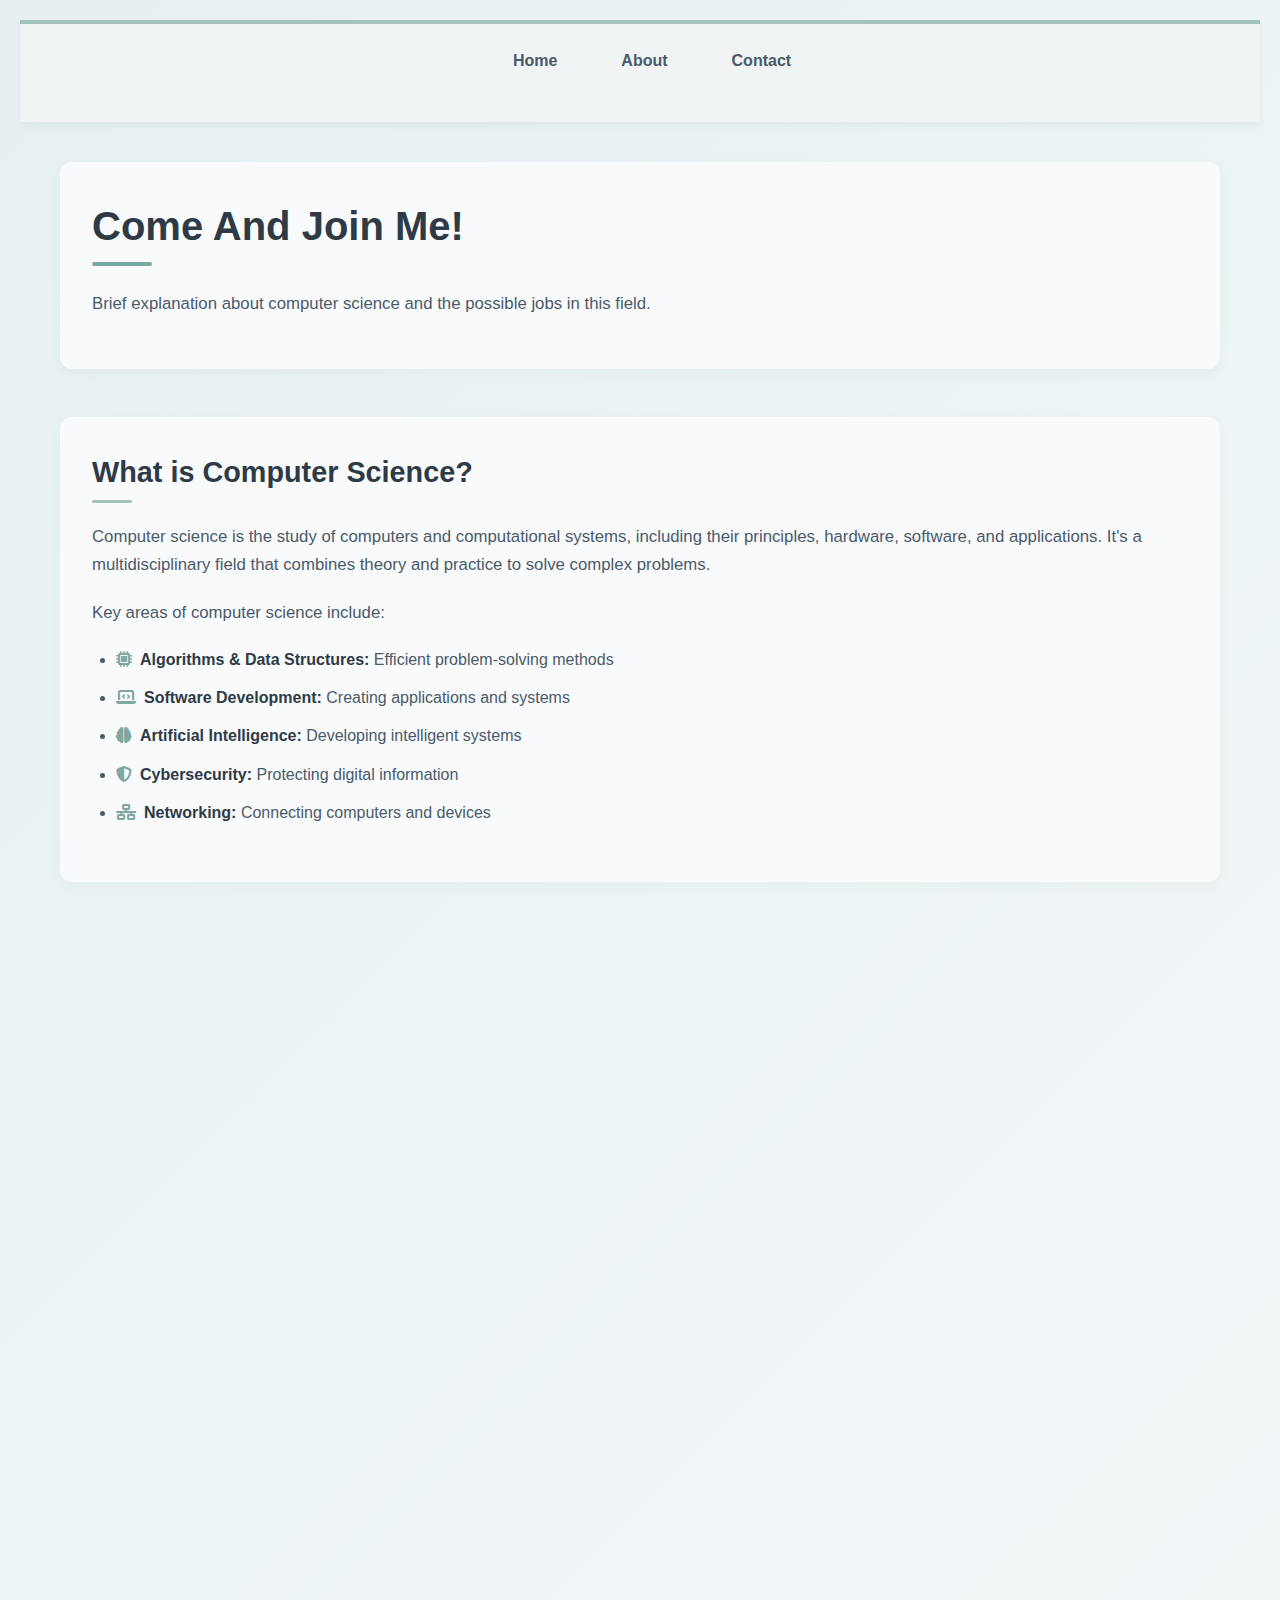
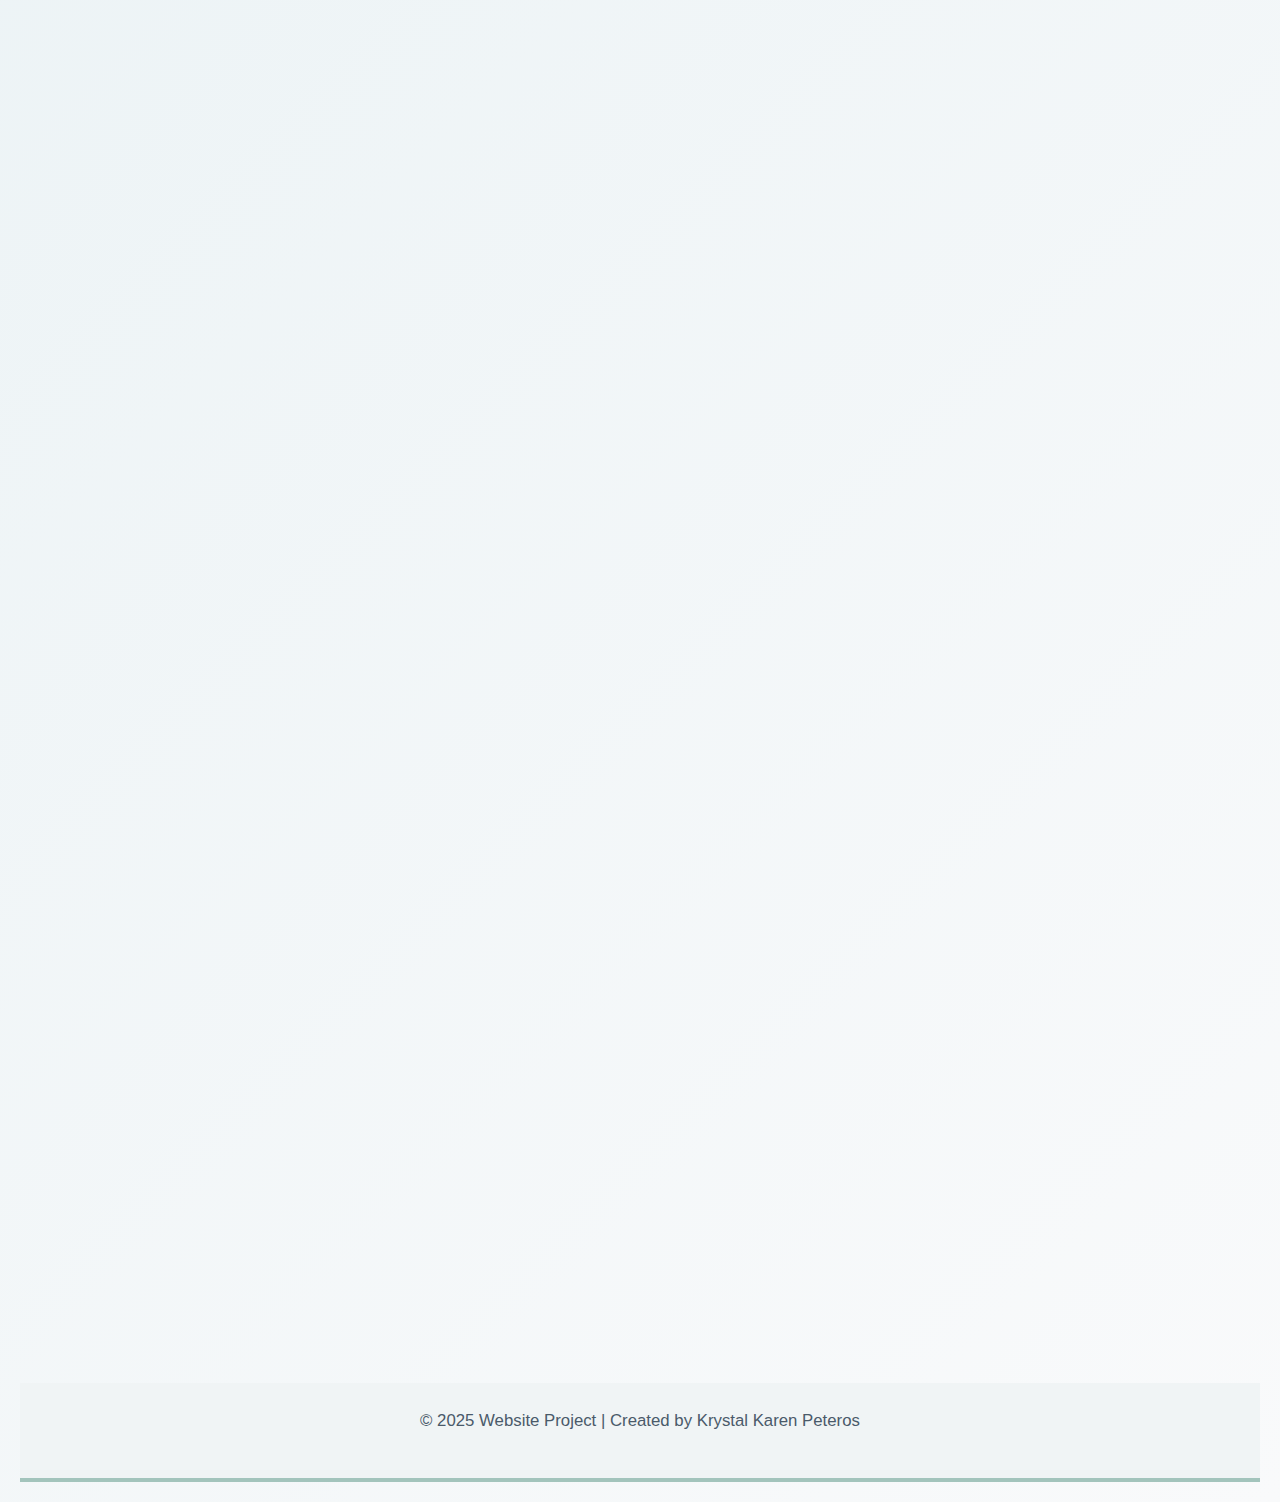
<file: index.html>
<!DOCTYPE html>
<html lang="en">
<head>
  <meta charset="UTF-8" />
  <meta name="viewport" content="width=device-width, initial-scale=1" />
  <meta name="description" content="Krystal Karen Peteros - Personal Website and Computer Science Portfolio" />
  <meta name="keywords" content="Krystal Karen Peteros, Computer Science, Portfolio, Programming, Projects" />
  <meta name="author" content="Krystal Karen Peteros" />
  <link rel="stylesheet" href="krkr.css">
  <title>Me & Computer Science</title>
  <link rel="stylesheet" href="https://cdnjs.cloudflare.com/ajax/libs/font-awesome/6.4.0/css/all.min.css" />
  
</head>
<body> 
    <nav>
      <ul>
        <li><a href="index.html">Home</a></li>
        <li><a href="about.html">About</a></li>
        <li><a href="contact.html">Contact</a></li>
      </ul>
    </nav>
    
    <main>
      <section id="home">
        <h1>Come And Join Me!</h1>
        <p>Brief explanation about computer science and the possible jobs in this field.</p>
      </section>
      
      <section id="compsci">
        <h2>What is Computer Science?</h2>
        <p>Computer science is the study of computers and computational systems, including their principles, hardware, software, and applications. It's a multidisciplinary field that combines theory and practice to solve complex problems.</p>
        <p>Key areas of computer science include:</p>
        <ul>
          <li><i class="fas fa-microchip icon"></i><strong>Algorithms & Data Structures:</strong> Efficient problem-solving methods</li>
          <li><i class="fas fa-laptop-code icon"></i><strong>Software Development:</strong> Creating applications and systems</li>
          <li><i class="fas fa-brain icon"></i><strong>Artificial Intelligence:</strong> Developing intelligent systems</li>
          <li><i class="fas fa-shield-alt icon"></i><strong>Cybersecurity:</strong> Protecting digital information</li>
          <li><i class="fas fa-network-wired icon"></i><strong>Networking:</strong> Connecting computers and devices</li>
        </ul>
      </section>
      
      <section id="career">
        <h2>Career Paths in Computer Science</h2>
        <p>The field of computer science offers diverse career opportunities across various industries. Here are some exciting paths:</p>
        
        <div class="career-grid">
          <div class="career-card">
            <h3><i class="fas fa-code icon"></i>Software Developer</h3>
            <p>Design, develop, and test computer applications and systems. Work on everything from mobile apps to enterprise software.</p>
          </div>
          
          <div class="career-card">
            <h3><i class="fas fa-robot icon"></i>AI Engineer</h3>
            <p>Develop intelligent systems using machine learning and artificial intelligence techniques to solve complex problems.</p>
          </div>
          
          <div class="career-card">
            <h3><i class="fas fa-shield-alt icon"></i>Information Security Analyst</h3>
            <p>Protect organizations' computer systems and networks from cyber threats and ensure data privacy.</p>
          </div>
          
          <div class="career-card">
            <h3><i class="fas fa-chalkboard-teacher icon"></i>Computer Science Teacher</h3>
            <p>Educate the next generation of computer scientists and share knowledge about technology.</p>
          </div>
          
          <div class="career-card">
            <h3><i class="fas fa-tasks icon"></i>Technical Project Manager</h3>
            <p>Lead software development projects and coordinate teams to deliver successful technology solutions.</p>
          </div>
          
          <div class="career-card">
            <h3><i class="fas fa-gamepad icon"></i>Game Developer</h3>
            <p>Create interactive games for various platforms using programming skills and creative design.</p>
          </div>
          <div class="career-card">
            <h3><i class="fas fa-gamepad icon"></i>Database Administrator</h3>
            <p>Manages and maintains databases to ensure data security, integrity, and availability.</p>
          </div>
          <div class="career-card">
          <h3><i class="fas fa-gamepad icon"></i>Web Developer</h3>
            <p>Develops websites and web applications using front-end and back-end technologies.</p>
          </div>
          <div class="career-card">
          <h3><i class="fas fa-gamepad icon"></i>Network Engineer</h3>
            <p>Designs, implements, and maintains computer networks such as LAN, WAN, and intranet.</p>
          </div>

          <div class="career-card">
          <h3><i class="fas fa-gamepad icon"></i>Cloud Engineer</h3>
            <p>Designs and manages cloud infrastructure and services on platforms like AWS, Azure, or Google Cloud.</p>
          </div>
          
        </div>

      </section>
      
      <section id="salary">
        <h2>Computer Science Careers in the Philippines</h2>
        <p>The technology sector in the Philippines continues to grow, offering promising career opportunities for computer science graduates.</p>
        
        <div class="salary-highlight">
          <h3>Salary Information</h3>
          <p>The average computer scientist in the Philippines earns approximately <strong>₱891,500</strong> per year, with an hourly rate of around <strong>₱429</strong>. Entry-level positions start at <strong>₱630,261</strong>, while experienced professionals can earn up to <strong>₱1,116,907</strong>.</p>
          <p>Salary potential is expected to grow by <strong>13% over 5 years</strong>, reaching an estimated <strong>₱1,003,740 by 2030</strong>.</p>
        </div>
        
        <p style="margin-top: 1rem; font-size: 0.9rem;"><i>Content last modified on September 8, 2025.</i></p>
      </section>

       <section id="contact">
  <h2>CONTACT ME</h2>
  <div class="contact-row">
    <p class="contact-item"><i class="fas fa-envelope"></i><a href="mailto:doublek1808@gmail.com">doublek1808@gmail.com</a></p>
    <p class="contact-item"><i class="fas fa-phone"></i><a href="tel:09602562402">+63 960 256 2402</a></p>
  </div>
</section>
  </main>
    
    <footer>
      <p>&copy; 2025 Website Project | Created by Krystal Karen Peteros</p>
    </footer>
  </div>
  
  <script>
    // Simple animation for sections when they come into view
    document.addEventListener('DOMContentLoaded', function() {
      const sections = document.querySelectorAll('section');
      
      const observer = new IntersectionObserver((entries) => {
        entries.forEach(entry => {
          if (entry.isIntersecting) {
            entry.target.style.opacity = 1;
          }
        });
      }, { threshold: 0.1 });
      
      sections.forEach(section => {
        section.style.opacity = 0;
        section.style.transition = 'opacity 0.5s ease-in-out';
        observer.observe(section);
      });
    });
  </script>
</body>
</html>
</file>
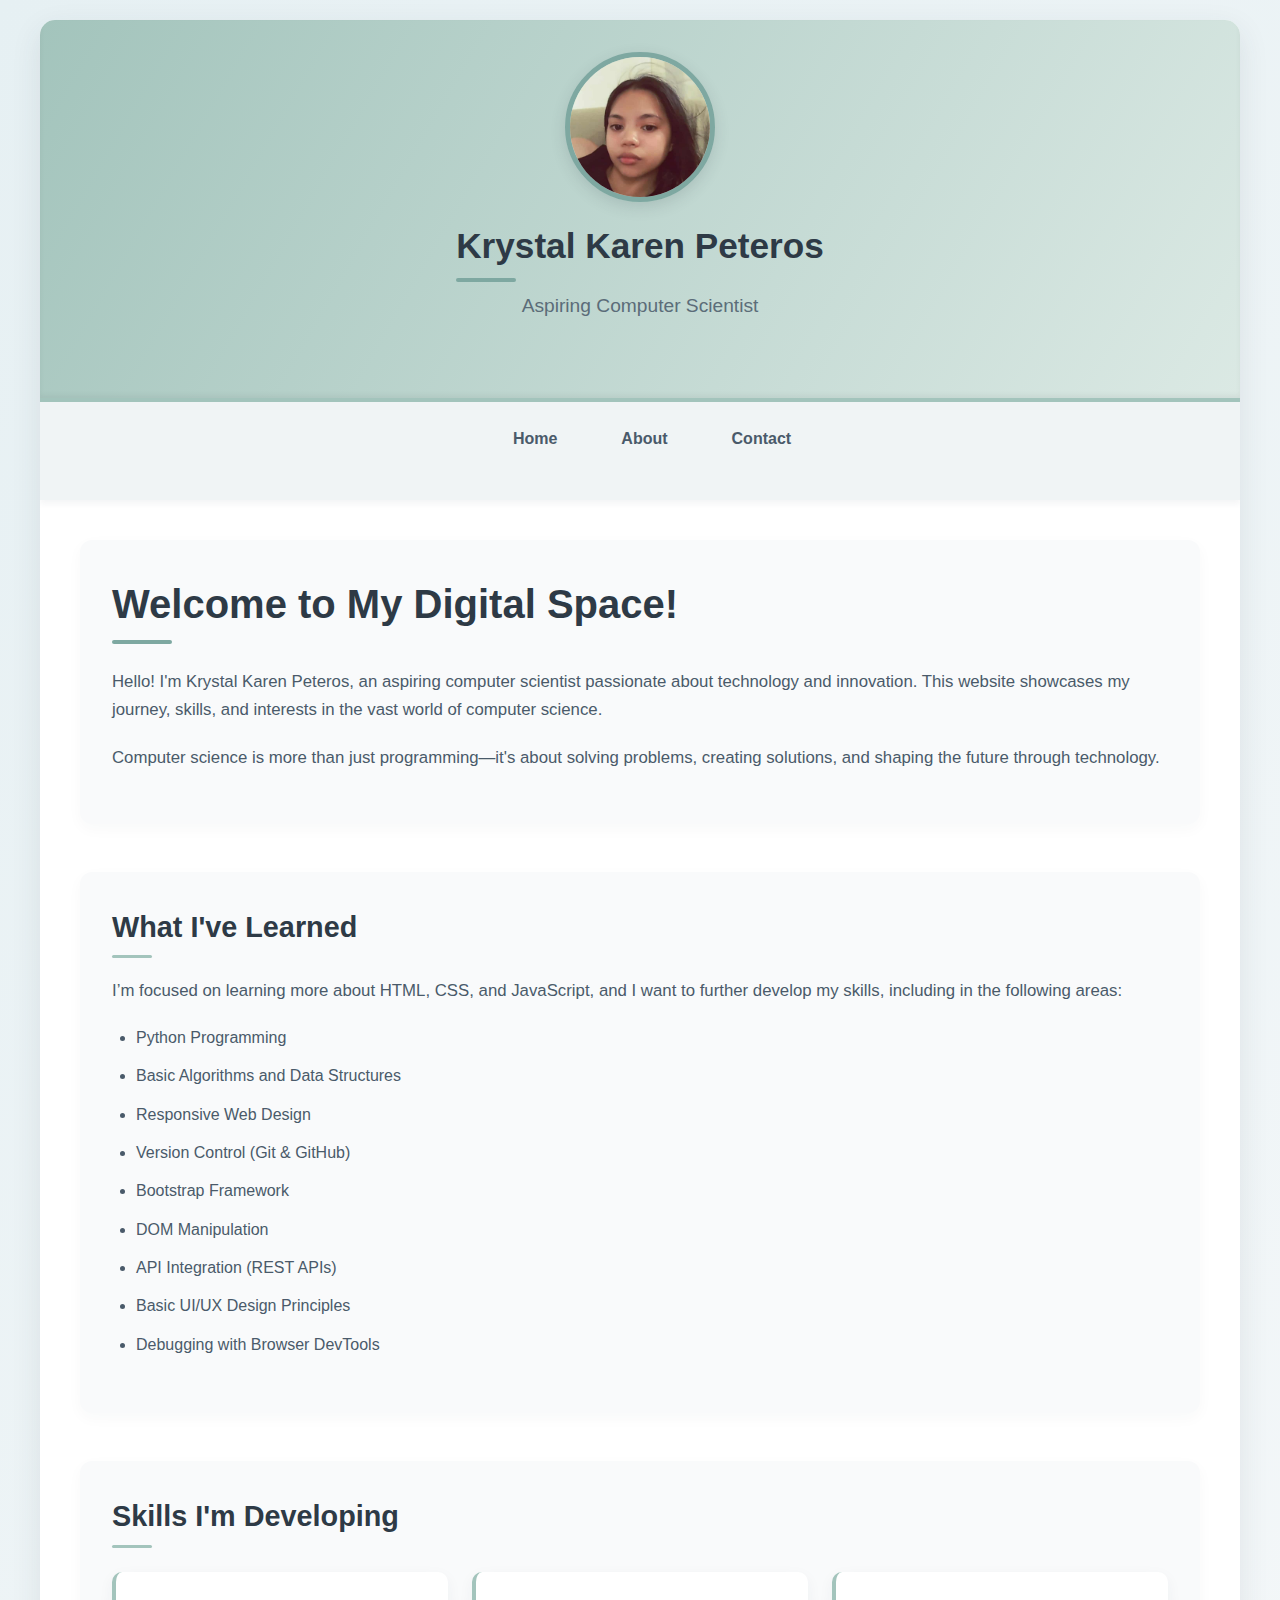
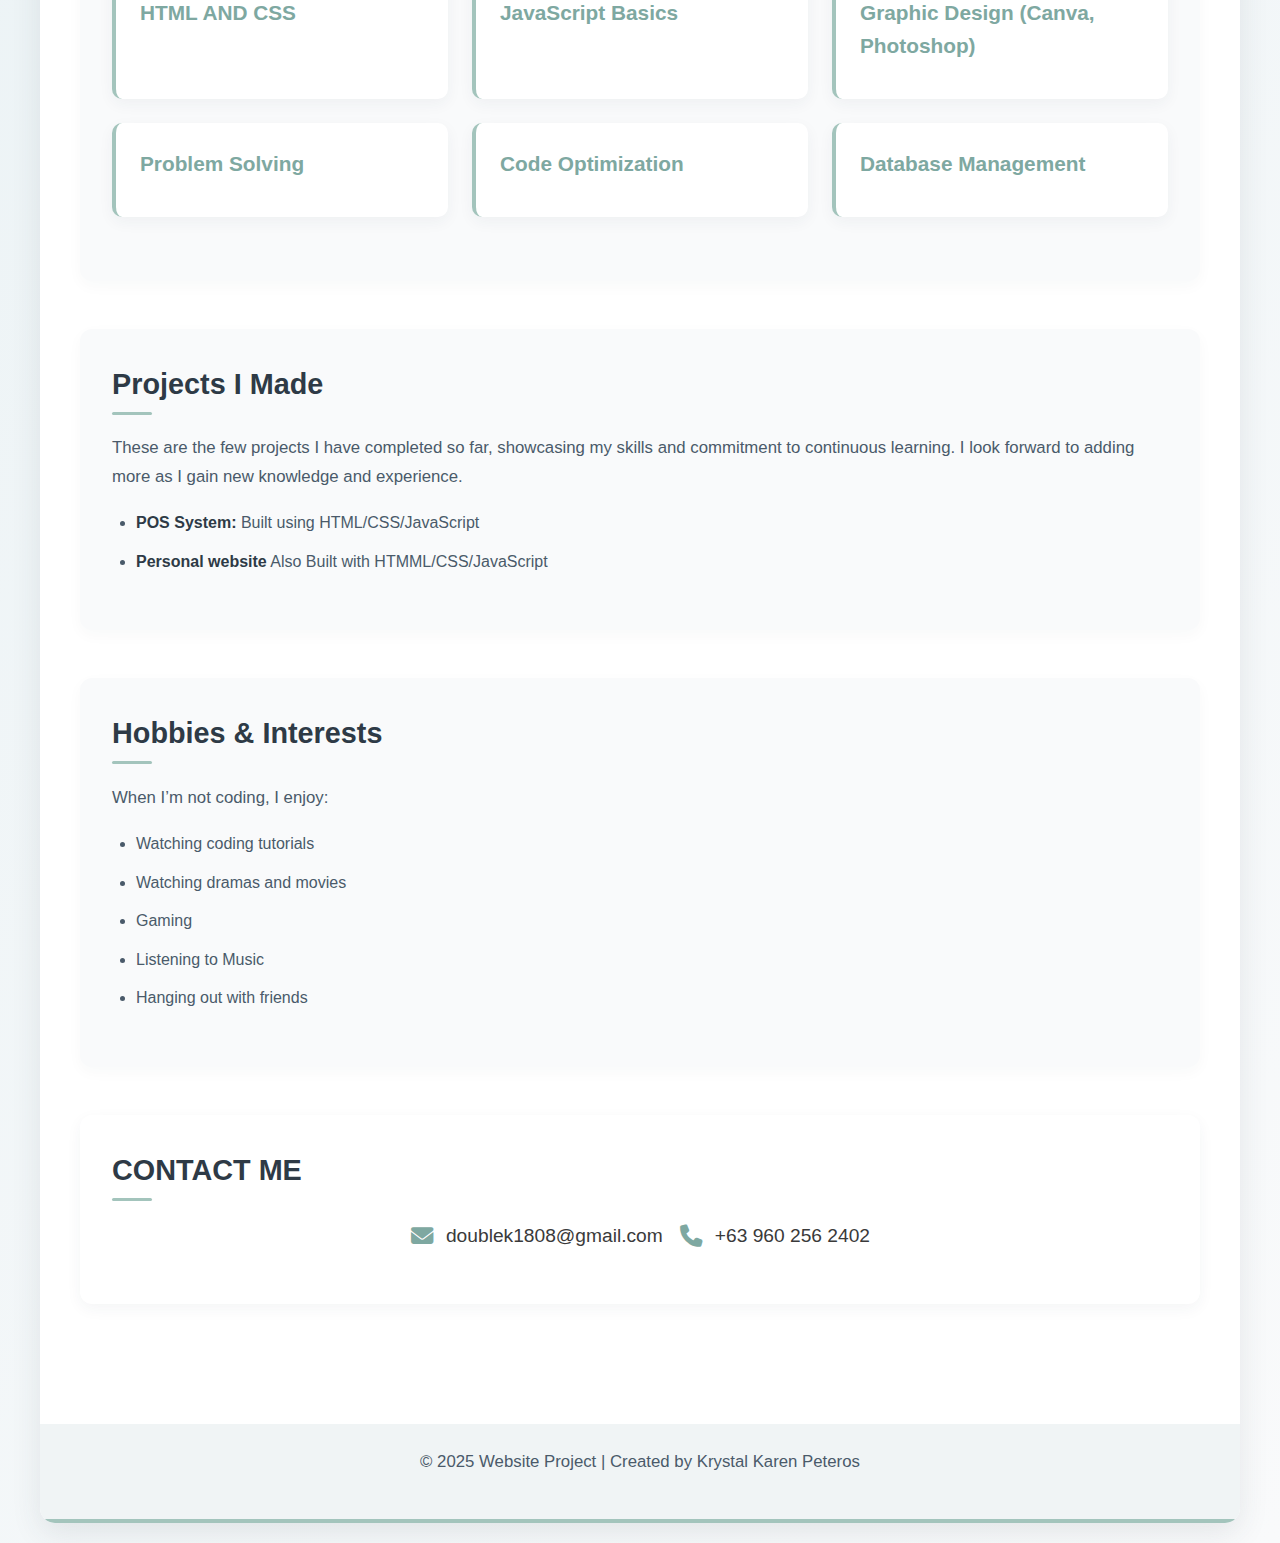
<file: about.html>
<!DOCTYPE html>
<html lang="en">
<head>
  <meta charset="UTF-8" />
  <meta name="viewport" content="width=device-width, initial-scale=1" />
  <meta name="description" content="Krystal Karen Peteros - Personal Website and Computer Science Portfolio" />
  <meta name="keywords" content="Krystal Karen Peteros, Computer Science, Portfolio, Programming, Projects" />
  <meta name="author" content="Krystal Karen Peteros" />
  <link rel="stylesheet" href="krkr.css">
  <title>Me & Computer Science</title>
  <link rel="stylesheet" href="https://cdnjs.cloudflare.com/ajax/libs/font-awesome/6.4.0/css/all.min.css" />
</head>
<body>
     <div class="container">
    <header>
      <div class="profile-container">
        <img src="Image/3122b51f-171f-49e0-8ca6-2bab2f6ac492.jpg"lt="Krystal Karen Peteros" class="profile-img" />
        <h1 class="profile-title">Krystal Karen Peteros</h1>
        <p class="profile-subtitle">Aspiring Computer Scientist</p>
      </div>
    </header>
    <nav>
      <ul>
        <li><a href="index.html">Home</a></li>
        <li><a href="about.html">About</a></li>
        <li><a href="contact.html">Contact</a></li>
      </ul>
    </nav>
    
    <main>
      <section id="home">
        <h1>Welcome to My Digital Space!</h1>
        <p>Hello! I'm Krystal Karen Peteros, an aspiring computer scientist passionate about technology and innovation. This website showcases my journey, skills, and interests in the vast world of computer science.</p>
        <p>Computer science is more than just programming—it's about solving problems, creating solutions, and shaping the future through technology.</p>
      </section>
      
      <section id="compsci">
        <h2>What I've Learned</h2>
        <p>I’m focused on learning more about HTML, CSS, and JavaScript, and I want to further develop my skills, including in the following areas:</p>

        <ul>

          <li>Python Programming</li>
          <li>Basic Algorithms and Data Structures</li>
          <li>Responsive Web Design</li>
          <li>Version Control (Git & GitHub)</li>
          <li>Bootstrap Framework</li>
          <li>DOM Manipulation</li>
          <li>API Integration (REST APIs)</li>
          <li>Basic UI/UX Design Principles</li>
          <li>Debugging with Browser DevTools</li>
          </ul>
        </section>
          <section id="career">
        <h2>Skills I'm Developing</h2>
        <div class="career-grid">

          <div class="career-card">
            <h3>HTML AND CSS</h3>
          </div>
          
          <div class="career-card">
            <h3>JavaScript Basics</h3>
          </div>
          
          <div class="career-card">
            <h3>Graphic Design (Canva, Photoshop)</h3>
             </div>

          <div class="career-card">
            <h3>Problem Solving</h3>
            </div>
          <div class="career-card">
            <h3>Code Optimization</h3>
             </div>

             <div class="career-card">
            <h3>Database Management</h3>
             </div>
             </div>
             
      </section>

<section id="compsci">
        <h2> Projects I Made</h2>
        <p>These are the  few projects I have completed so far, showcasing my skills and commitment to continuous learning. I look forward to adding more as I gain new knowledge and experience.</p>
        <ul>
          <li><strong>POS System:</strong>  Built using HTML/CSS/JavaScript</li>
          <li><strong>Personal website</strong> Also Built with HTMML/CSS/JavaScript</li>
        </ul>
      </section>

      <section id="compsci">
        <h2> Hobbies & Interests</h2>
        <p>When I’m not coding, I enjoy:</p>
        <ul>
          <li>Watching coding tutorials</li>
          <li>Watching dramas and movies</li>
          <li>Gaming</li>
          <li>Listening to Music</li>
          <li>Hanging out with friends</li>
        </ul>
      </section>
      
      <section id="contact">
  <h2>CONTACT ME</h2>
  <div class="contact-row">
    <p class="contact-item"><i class="fas fa-envelope"></i><a href="mailto:doublek1808@gmail.com">doublek1808@gmail.com</a></p>
    <p class="contact-item"><i class="fas fa-phone"></i><a href="tel:09602562402">+63 960 256 2402</a></p>
  </div>
</section>
  </main>
  
    
    <footer>
      <p>&copy; 2025 Website Project | Created by Krystal Karen Peteros</p>
    </footer>
  </div>
</body>
</html>
</file>
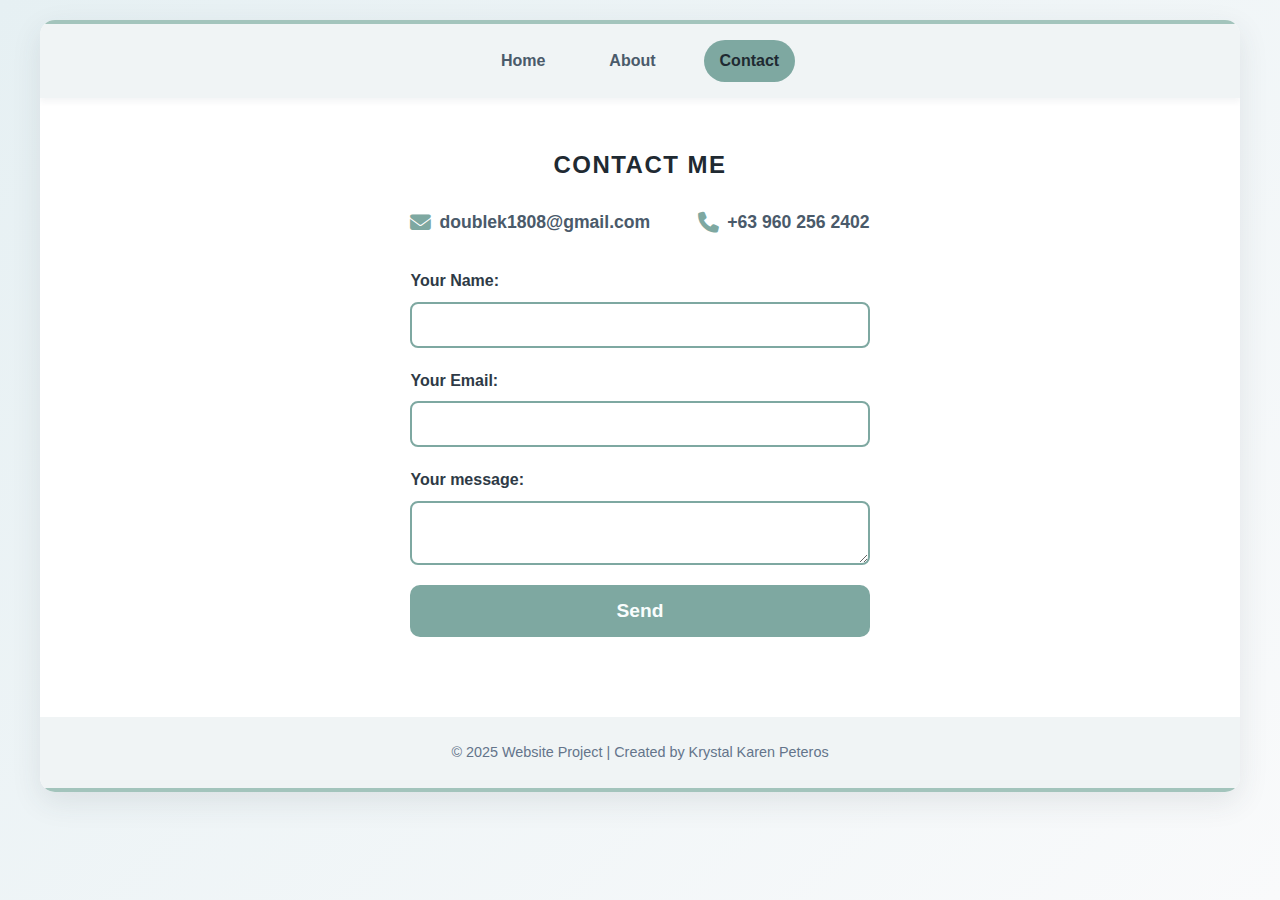
<file: contact.html>
<!DOCTYPE html>
<html lang="en">
<head>
  <meta charset="UTF-8" />
  <meta name="viewport" content="width=device-width, initial-scale=1" />
  <meta name="description" content="Krystal Karen Peteros - Personal Website and Computer Science Portfolio" />
  <meta name="keywords" content="Krystal Karen Peteros, Computer Science, Portfolio, Programming, Projects" />
  <meta name="author" content="Krystal Karen Peteros" />
  <link rel="stylesheet" href="main.css" />
  <title>Me & Computer Science</title>
  <link rel="stylesheet" href="https://cdnjs.cloudflare.com/ajax/libs/font-awesome/6.4.0/css/all.min.css" />
</head>
<body>
  <div class="container">
    <nav>
      <ul>
        <li><a href="index.html">Home</a></li>
        <li><a href="about.html">About</a></li>
        <li><a href="contact.html" class="active">Contact</a></li>
      </ul>
    </nav>

    <section>
  <h2>CONTACT ME</h2>
  
  <div class="contact-row">
  
    <p class="contact-item"><i class="fas fa-envelope"></i><a href="mailto:doublek1808@gmail.com">doublek1808@gmail.com</a></p>
    <p class="contact-item"><i class="fas fa-phone"></i><a href="tel:09602562402">+63 960 256 2402</a></p>
  </div>

  
  <form
  action="https://formspree.io/f/xnnbrjre"
  method="POST"
  class="contact-form"
  autocomplete="off">
  

  <label for="name">Your Name:</label>
  <input type="text" name="name" id="name" required />

  <label for="email">Your Email:</label>
  <input type="email" name="email" id="email" required />

  <label for="message">Your message:</label>
  <textarea name="message" id="message" required></textarea>

  <button type="submit">Send</button>

</form>


</section>


    <footer>
      <p>&copy; 2025 Website Project | Created by Krystal Karen Peteros</p>
    </footer>
  </div>
  
  <script>
  window.addEventListener('pageshow', function(event) {
    if (event.persisted) {
      const form = document.querySelector('.contact-form');
      if (form) {
        form.reset();
      }
    }
  });
</script>


</body>
</html>
</file>
<file: krkr.css>
* {
      margin: 0;
      padding: 0;
      box-sizing: border-box;
    }
    
    body {
      font-family: 'Trebuchet MS', 'Lucida Sans Unicode', 'Lucida Grande', 'Lucida Sans', Arial, sans-serif;
      background: linear-gradient(135deg, #e6f0f3 0%, #f9fafb 100%);
      color: #2e3a46;
      line-height: 1.6;
      min-height: 100vh;
      padding: 20px;
    }
    
    .container {
      max-width: 1200px;
      margin: 0 auto;
      background: #ffffff;
      border-radius: 15px;
      box-shadow: 0 10px 30px rgba(46, 58, 70, 0.1);
      overflow: hidden;
      display: flex;
      flex-direction: column;
    }
    
    /* Header */
    header {
      background: linear-gradient(120deg, #a3c4bc 0%, #dbe9e4 100%);
      color: #2e3a46;
      padding: 2rem;
      text-align: center;
      position: relative;
      box-shadow: inset 0 -3px 5px rgba(0,0,0,0.05);
    }
    
    .profile-container {
      display: flex;
      flex-direction: column;
      align-items: center;
      margin-bottom: 1.5rem;
    }
    
    .profile-img {
      width: 150px;
      height: 150px;
      border-radius: 50%;
      object-fit: cover;
      border: 5px solid #7ea8a1;
      box-shadow: 0 5px 15px rgba(46, 58, 70, 0.15);
      margin-bottom: 1rem;
      transition: transform 0.3s ease;
    }
    .profile-img:hover {
      transform: scale(1.05);
    }
    
    .profile-title {
      font-size: 2.2rem;
      margin-bottom: 0.5rem;
      font-weight: 700;
      color: #2e3a46;
    }
    
    .profile-subtitle {
      font-size: 1.2rem;
      opacity: 0.85;
      font-weight: 400;
      color: #4a5a6a;
    }
    
    /* Navigation */
    nav {
      background: #f0f4f5;
      padding: 1rem 0;
      box-shadow: 0 4px 6px rgba(46, 58, 70, 0.05);
      border-top: 4px solid #a3c4bc;;
    }
    
    nav ul {
      display: flex;
      justify-content: center;
      list-style: none;
      flex-wrap: wrap;
    }
    
    nav ul li {
      margin: 0 1rem;
    }
    
    nav ul li a {
      text-decoration: none;
      color: #4a5a6a;
      font-weight: 600;
      padding: 0.5rem 1rem;
      border-radius: 50px;
      transition: all 0.3s ease;
      display: inline-block;
    }
    
    nav ul li a:hover {
      background: #a3c4bc;
      color: #1f2a32;
      transform: translateY(-2px);
    }
    
    nav ul li a.active {
      background: #7ea8a1;
      color: #1f2a32;
    }
    
    /* Main content */
    main {
      padding: 2.5rem;
      flex: 1;
    }
    
    section {
      margin-bottom: 3rem;
      padding: 2rem;
      background: #f9fafb;
      border-radius: 12px;
      box-shadow: 0 5px 15px rgba(46, 58, 70, 0.03);
      transition: transform 0.3s ease;
    }
    
    section:hover {
      transform: translateY(-5px);
    }
    
    h1 {
      font-size: 2.5rem;
      color: #2e3a46;
      margin-bottom: 1.5rem;
      position: relative;
      padding-bottom: 0.5rem;
    }
    
    h1:after {
      content: '';
      position: absolute;
      bottom: 0;
      left: 0;
      width: 60px;
      height: 4px;
      background: #7ea8a1;
      border-radius: 2px;
    }
    
    h2 {
      font-size: 1.8rem;
      color: #2e3a46;
      margin-bottom: 1.2rem;
      position: relative;
      padding-bottom: 0.5rem;
    }
    
    h2:after {
      content: '';
      position: absolute;
      bottom: 0;
      left: 0;
      width: 40px;
      height: 3px;
      background: #a3c4bc;
      border-radius: 2px;
    }
    
    p {
      font-size: 1.05rem;
      color: #4a5a6a;
      margin-bottom: 1.2rem;
      line-height: 1.7;
    }
    
    ul {
      padding-left: 1.5rem;
      margin-bottom: 1.5rem;
    }
    
    li {
      margin-bottom: 0.8rem;
      color: #4a5a6a;
    }
    
    strong {
      color: #2e3a46;
    }
    
    .career-grid {
  display: grid;
  grid-template-columns: repeat(auto-fill, minmax(300px, 1fr));
  gap: 1.5rem;
  margin-top: 1.5rem;
  margin-bottom: 2rem; /* dagdag na espasyo sa ilalim */
  position: relative; /* para sa z-index ng mga anak */
  z-index: 0;
}

.career-card {
  background: #ffffff;
  padding: 1.5rem;
  border-radius: 10px;
  box-shadow: 0 5px 15px rgba(46, 58, 70, 0.05);
  transition: all 0.3s ease;
  border-left: 4px solid #a3c4bc;
  position: relative; /* para sa z-index */
  z-index: 1;
}

.career-card:hover {
  transform: translateY(-5px);
  box-shadow: 0 10px 25px rgba(46, 58, 70, 0.1);
  z-index: 10; /* para lumabas sa ibabaw kapag hover */
}

.career-card h3 {
  font-size: 1.3rem;
  color: #7ea8a1;
  margin-bottom: 0.8rem;
}

    
    /* Salary section */
    .salary-highlight {
      background: linear-gradient(120deg, #a3c4bc 0%, #dbe9e4 100%);
      color: #2e3a46;
      padding: 2rem;
      border-radius: 12px;
      margin-top: 1.5rem;
      box-shadow: inset 0 0 10px rgba(46, 58, 70, 0.05);
    }
    
    .salary-highlight h3 {
      font-size: 1.5rem;
      margin-bottom: 1rem;
    }
    
    .salary-highlight p {
      color: #2e3a46;
      opacity: 0.9;
    }

    /* Contact Section */
    #contact {
  background: white;
  color: #2e3a46;
  padding: 2rem;
  border-radius: 12px;
  margin-top: 3rem;
  clear: both;
  box-shadow: 0 5px 15px rgba(46, 58, 70, 0.05);
  
}


.contact-row {
  display: flex;
      flex-direction: column;
      gap: 1rem;
      align-items: center;
}

.contact-item {
  font-size: 1.2rem;
      color: #4a6b68;
      display: flex;
      align-items: center;
      gap: 0.75rem;
}

.contact-item i {
  color: #7ea8a1;
      font-size: 1.4rem;
      min-width: 24px;
      text-align: center;
}

.contact-item a {
  color: #3a3a3a;
      text-decoration: none;
      transition: color 0.3s ease;
}

.contact-item a:hover,
    .contact-item a:focus {
      color: #7ea8a1;
      outline: none;
}

 /* Responsive */
    @media (min-width: 600px) {
      .contact-row {
        flex-direction: row;
        justify-content: center;
      }
    }

/* Footer */
footer {
  text-align: center;
  padding: 1.5rem;
  background: #f0f4f5;
  color: #64748b;
  font-size: 0.9rem;
  border-bottom: 4px solid #a3c4bc; /* mas common ang border-top sa footer */
  margin-top: 2rem; /* space mula sa content sa itaas */
}
    
    /* Responsive design */
    @media (max-width: 768px) {
      nav ul {
        flex-direction: column;
        align-items: center;
      }
      
      nav ul li {
        margin: 0.5rem 0;
      }
      
      .profile-title {
        font-size: 1.8rem;
      }
      
      h1 {
        font-size: 2rem;
      }
      
      h2 {
        font-size: 1.5rem;
      }
      
      main {
        padding: 1.5rem;
      }
      
      section {
        padding: 1.5rem;
      }
      
      .career-grid {
        grid-template-columns: 1fr;
      }
    }
    
    /* Animation */
    @keyframes fadeIn {
      from {
        opacity: 0;
        transform: translateY(20px);
      }
      to {
        opacity: 1;
        transform: translateY(0);
      }
    }
    
    section {
      animation: fadeIn 0.6s ease-out;
    }
    
    /* Icons */
    .icon {
      margin-right: 8px;
      color: #7ea8a1;
    }

    /* Responsive adjustments for small screens */
@media (max-width: 599px) {
  body {
    padding: 10px;
  }

  .container {
    margin: 0 10px;
    border-radius: 10px;
    box-shadow: none;
  }

  nav ul {
    flex-direction: column;
    align-items: center;
    gap: 0.5rem;
  }

  nav ul li {
    margin: 0.25rem 0;
  }
  
  nav ul li a:hover {
    background: #a3c4bc;
    color: #1f2a32;
    transform: translateX(5px);
  }



  main.content {
    max-width: 100%;
    margin: 2rem 0;
    padding: 0 0.5rem;
  }

  section {
    padding: 1.5rem 1rem;
  }

  .contact-row {
    flex-direction: column;
    gap: 1rem;
    align-items: stretch;
  }

  .contact-item {
    justify-content: flex-start;
    font-size: 1rem;
  }

  .contact-form {
    max-width: 100%;
    margin: 1rem 0;
    padding: 0 1rem;
  }

  .contact-form button {
    width: 100%;
    padding: 1rem;
  }

  footer {
    font-size: 0.8rem;
    padding: 1rem 0.5rem;
  }
}
</file>
<file: main.css>
* {
      margin: 0;
      padding: 0;
      box-sizing: border-box;
    }
    
    body {
      font-family: 'Trebuchet MS', 'Lucida Sans Unicode', 'Lucida Grande', 'Lucida Sans', Arial, sans-serif;
      background: linear-gradient(135deg, #e6f0f3 0%, #f9fafb 100%);
      color: #2e3a46;
      line-height: 1.6;
      min-height: 100vh;
      padding: 20px;
    }
    
    .container {
      max-width: 1200px;
      margin: 0 auto;
      background: #ffffff;
      border-radius: 15px;
      box-shadow: 0 10px 30px rgba(46, 58, 70, 0.1);
      overflow: hidden;
      display: flex;
      flex-direction: column;
    }
    /* Navigation */
    nav {
      background: #f0f4f5;
      padding: 1rem 0;
      box-shadow: 0 4px 6px rgba(46, 58, 70, 0.05);
      border-top: 4px solid #a3c4bc;;
    }
    
    nav ul {
      display: flex;
      justify-content: center;
      list-style: none;
      flex-wrap: wrap;
    }
    
    nav ul li {
      margin: 0 1rem;
    }
    
    nav ul li a {
      text-decoration: none;
      color: #4a5a6a;
      font-weight: 600;
      padding: 0.5rem 1rem;
      border-radius: 50px;
      transition: all 0.3s ease;
      display: inline-block;
    }
    
    nav ul li a:hover {
      background: #a3c4bc;
      color: #1f2a32;
      transform: translateY(-2px);
    }
    
    nav ul li a.active {
      background: #7ea8a1;
      color: #1f2a32;
    }

    section {
  max-width: 700px;
  margin: 3rem auto; }


section h2 {
  text-align: center;
  color: #1f2a32;
  margin-bottom: 1.5rem;
  font-weight: 700;
  letter-spacing: 1.5px;
  font-family: 'Franklin Gothic Medium', 'Arial Narrow', Arial, sans-serif;
}



/* Contact info row */
.contact-row {
  display: flex;
  justify-content: center;
  gap: 3rem;
  margin-bottom: 2rem;
  flex-wrap: wrap;
}

.contact-item {
  font-size: 1.1rem;
  color: #4a5a6a;
  display: flex;
  align-items: center;
  gap: 0.5rem;
  transition: color 0.3s ease;
}

.contact-item i {
  color: #7ea8a1;
  font-size: 1.3rem;
}

.contact-item a {
  color: inherit;
  text-decoration: none;
  font-weight: 600;
}

.contact-item a:hover {
  color: #1f2a32;
  text-decoration: underline;
}

/* Contact form */
.contact-form {
  display: flex;
  flex-direction: column;
  justify-content: center;
}

.contact-form label {
  width: 100%;
  text-align: left;
  margin-bottom: 8px;
  font-weight: 600;
  font-size: 1rem;
  color: #2e3a46;
}


.contact-form input[type="text"],
.contact-form input[type="email"],
.contact-form textarea {
  width: 100%;
  padding: 12px 15px;
  margin-bottom: 20px;
  border: 2px solid #7ea8a1;
  border-radius: 8px;
  font-size: 1rem;
  color: #2e3a46;
  background-color: #fff;
  transition: border-color 0.3s ease;
  font-family: inherit;
  resize: vertical;
}

.contact-form input[type="text"]:focus,
.contact-form input[type="email"]:focus,
.contact-form textarea:focus {
  outline: none;
  border-color: #4a7c74;
  background-color: #e6f0f3;
}

.contact-form button[type="submit"] {
  width: 100%;
  padding: 15px;
  background-color: #7ea8a1;
  color: #f9fdfd;
  font-size: 1.2rem;
  font-weight: 700;
  border: none;
  border-radius: 10px;
  cursor: pointer;
  transition: background-color 0.3s ease, color 0.3s ease;
  font-family: inherit;
}

.contact-form button[type="submit"]:hover {
  background-color: #6b8f8a;
  color: #f9fdfd;
}

/* Footer */
footer {
  text-align: center;
  padding: 1.5rem;
  background: #f0f4f5;
  color: #64748b;
  font-size: 0.9rem;
  border-bottom: 4px solid #a3c4bc; /* mas common ang border-top sa footer */
  margin-top: 2rem; /* space mula sa content sa itaas */

}
@media (max-width: 600px) {
  nav ul {
    flex-direction: column;
    align-items: center;
  }
  nav ul li {
    margin: 8px 0;
  }
  .contact-row {
    flex-direction: column;
    gap: 15px;
  }
  .contact-form {
    width: 100%;
    padding: 0 10px;
  }
}
</file>
